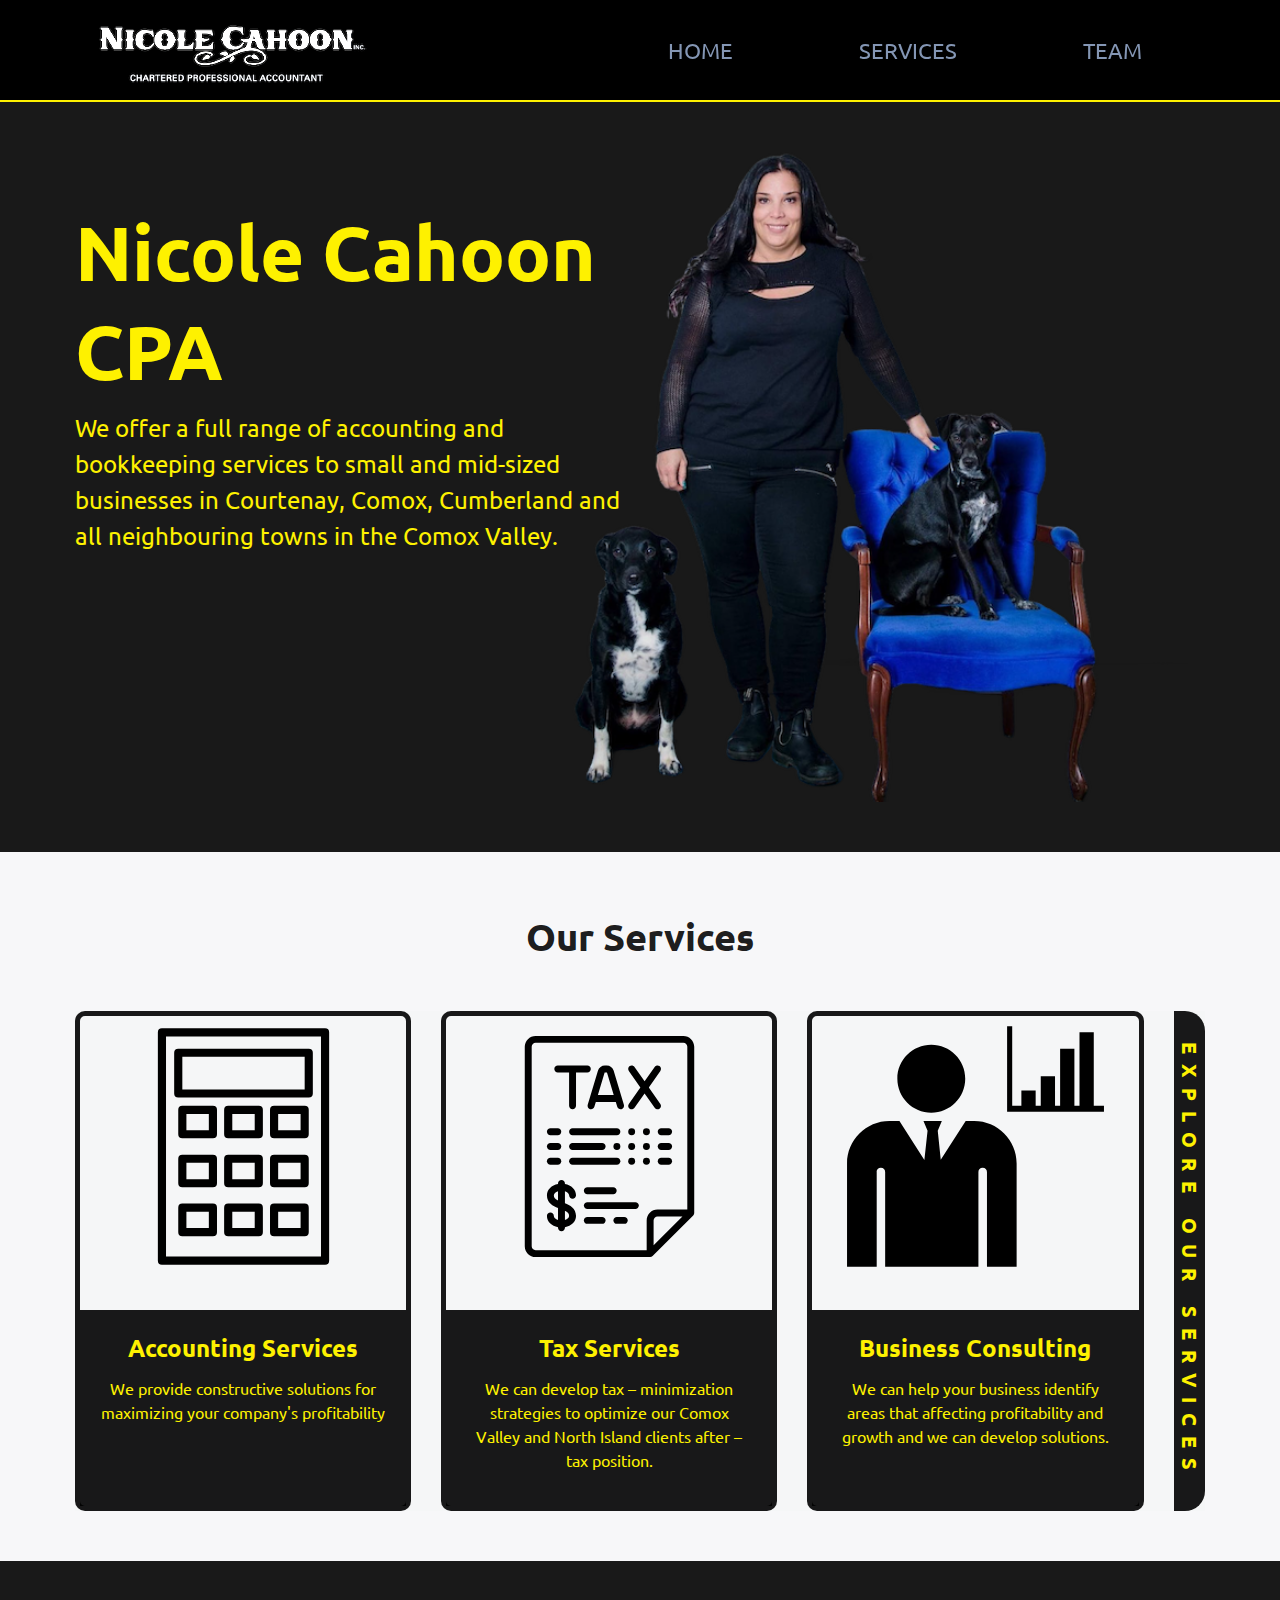
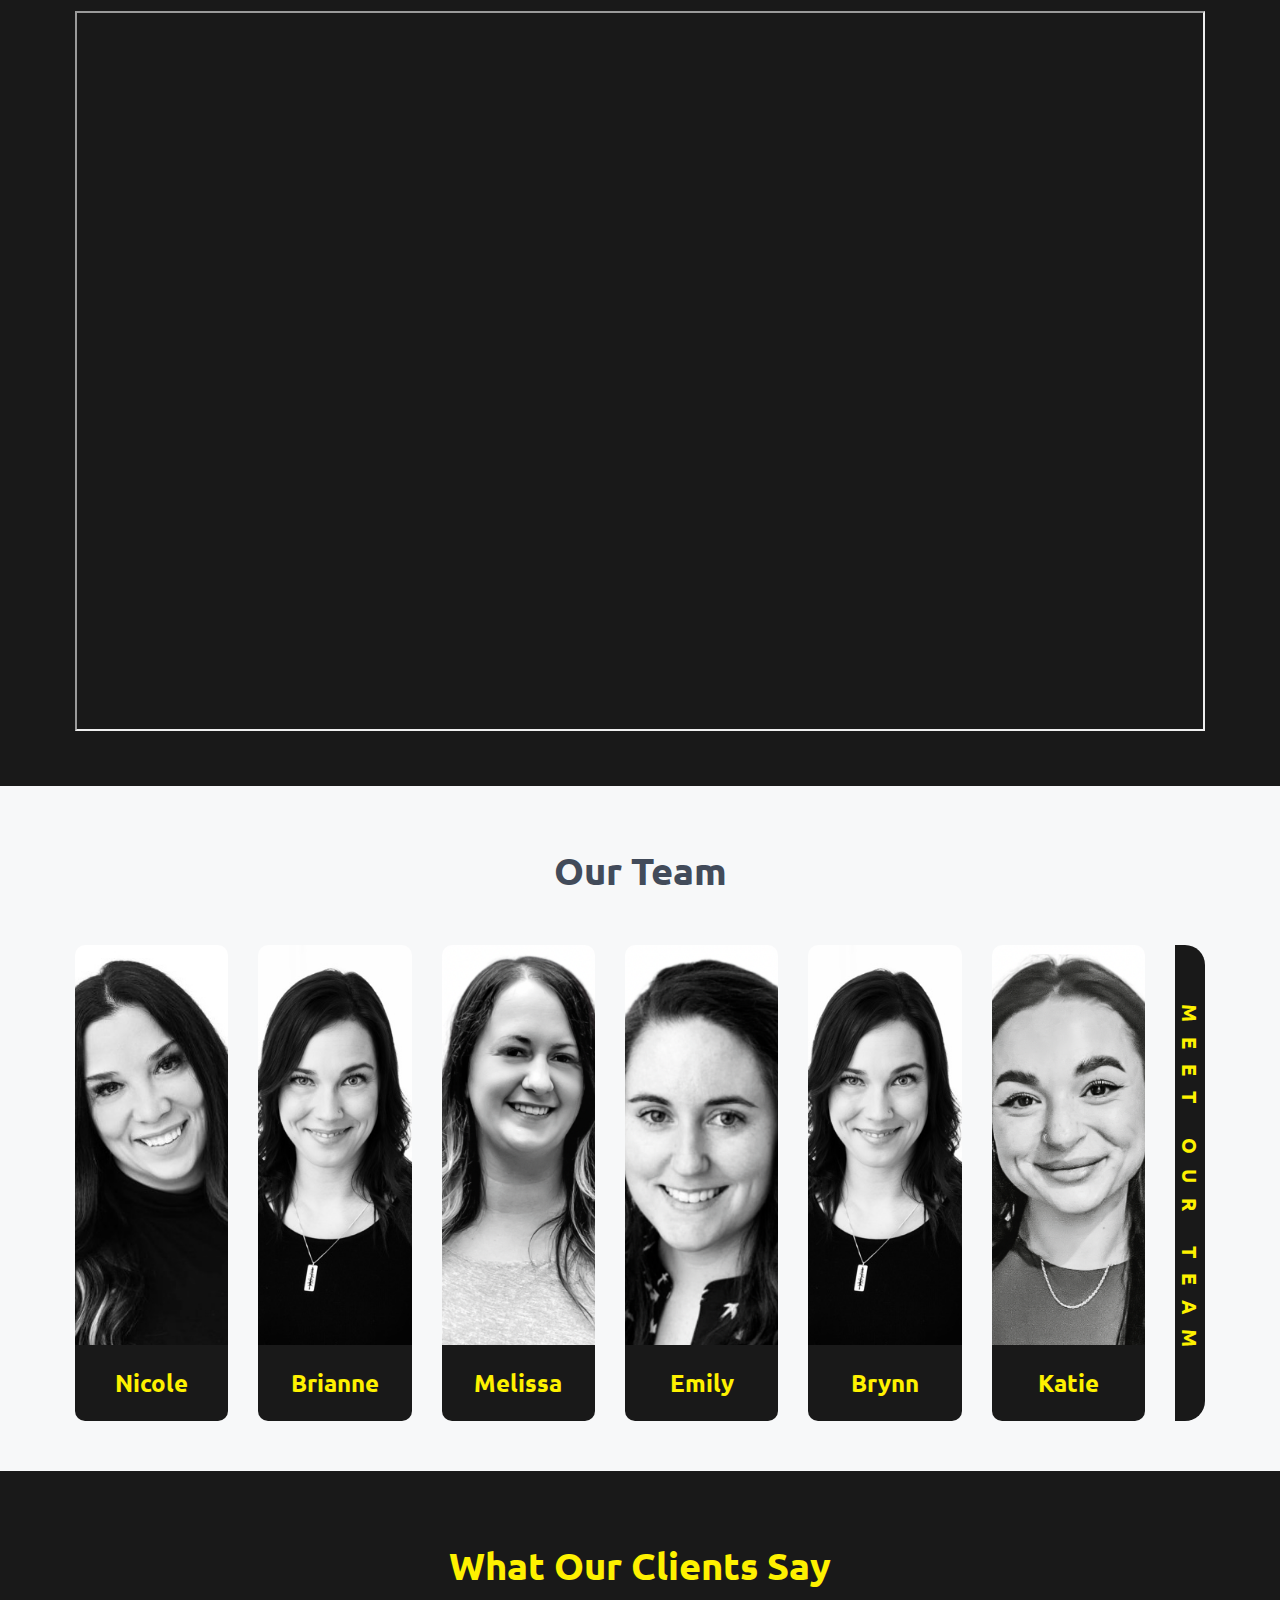
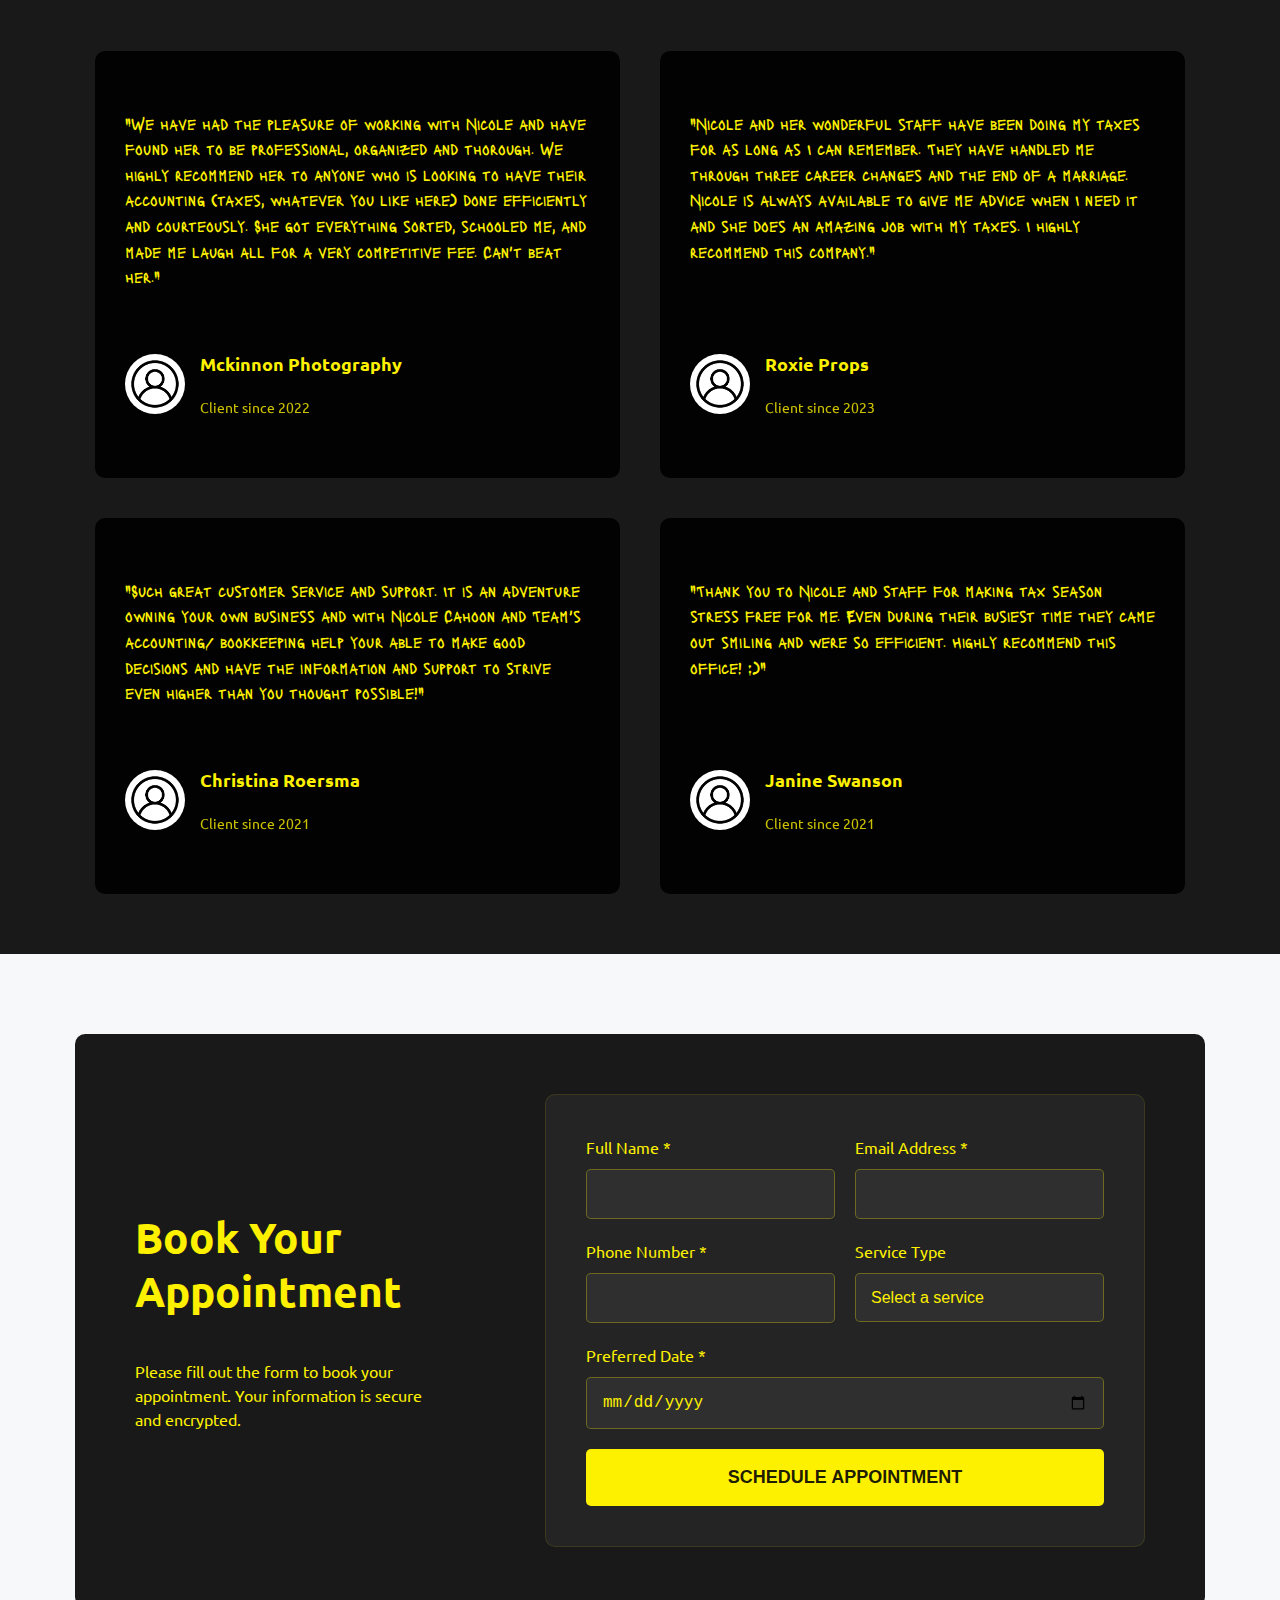
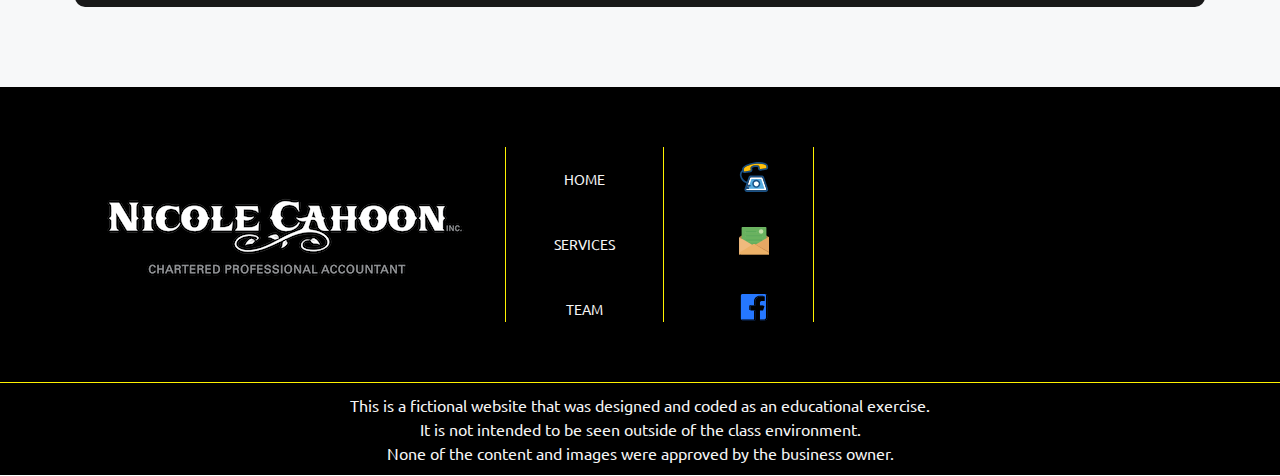
<file: index.html>
<!DOCTYPE html>
<html lang="en">

<head>
  <meta charset="UTF-8" />
  <meta name="viewport" content="width=device-width, initial-scale=1.0" />
  <title>Nicole Cahoon CPA</title>
  <link rel="stylesheet" href="style.css" />
  <link rel="preconnect" href="https://fonts.googleapis.com">
  <link rel="preconnect" href="https://fonts.gstatic.com" crossorigin>
  <link href="https://fonts.googleapis.com/css2?family=Lacquer&family=Ubuntu:wght@400;700&display=swap"
    rel="stylesheet">
</head>

<body>
  <header class="dark-background">
    <div class="header-container content-width">
      <img class="header-logo" src="./images/Logo.png" alt="logo" />
      <nav>
        <!-- Hamburger icon -->
        <a class="toggle" onclick="showNav()"><i class="fa fa-bars" aria-hidden="true"></i></a>
        <ul id="nav-items">
          <li><a href="index.html">Home</a></li>
          <li><a href="services.html">Services</a></li>
          <li><a href="team.html">Team</a></li>
        </ul>
      </nav>
    </div>
  </header>
  <main>
    <section class="hero dark-background-transparent-dark">
      <div class="hero-container content-width">
        <h1>Nicole Cahoon CPA</h1>
        <p>
          We offer a full range of accounting and bookkeeping services to small and mid-sized businesses in Courtenay,
          Comox, Cumberland and all neighbouring towns in the Comox Valley.
        </p>
      </div>
    </section>
    <section class="services dark-background-transparent-light">
      <div class="content-width">
        <h2>Our Services</h2>
        <div class="services-cards bright-background-transparent">
          <div class="service-card accounting">
            <div class="service-card-text dark-background-transparent-dark">
              <h3>Accounting Services</h3>
              <p>
                We provide constructive solutions for maximizing your company's profitability
              </p>
            </div>
          </div>
          <div class="service-card tax">
            <div class="service-card-text dark-background-transparent-dark">
              <h3>Tax Services</h3>
              <p>
                We can develop tax – minimization strategies to optimize our Comox Valley and North Island clients after
                –
                tax position.
              </p>
            </div>
          </div>
          <div class="service-card consulting">
            <div class="service-card-text dark-background-transparent-dark">
              <h3>Business Consulting</h3>
              <p>
                We can help your business identify areas that affecting profitability and growth and we can develop
                solutions.
              </p>
            </div>
          </div>
          <a class="explore-our-services-button" href="services.html">Explore Our Services</a>
        </div>
      </div>
    </section>
    <section class="video-introduction dark-background-transparent-dark">
      <div class="video-introduction-container content-width">
        <iframe class="video-introduction-iframe" width="966" height="543"
          src="https://www.youtube.com/embed/tEJcna0bU1Q"
          title="NIC Global Leaders of Tomorrow at Nicole Cahoon, CGA Accounting Services"
          allow="accelerometer; autoplay; clipboard-write; encrypted-media; gyroscope; picture-in-picture; web-share"
          referrerpolicy="strict-origin-when-cross-origin" allowfullscreen></iframe>
      </div>
    </section>
    <section class="team bright-background-transparent">
      <div class="team-container content-width">
        <h2>Our Team</h2>
        <div class="team-cards">
          <div class="team-card">
            <img class="team-card__image team-card__image__nicole" src="./images/Nicole-Cahoon-small.jpg"
              alt="Nicole Cahoon">
            <div class="team-card__text team-card__text__nicole">
              <h3>Nicole</h3>
            </div>
          </div>
          <div class="team-card">
            <img class="team-card__image team-card__image__brianne" src="./images/Brianne-small.jpg" alt="Brianne">
            <div class="team-card__text team-card__text__brianne">
              <h3>Brianne</h3>
            </div>
          </div>
          <div class="team-card">
            <img class="team-card__image team-card__image__melissa" src="./images/Melissa-small.png" alt="Melissa">
            <div class="team-card__text team-card__text__melissa">
              <h3>Melissa</h3>
            </div>
          </div>
          <div class="team-card">
            <img class="team-card__image team-card__image__emily" src="./images/Emily-small.png" alt="Emily">
            <div class="team-card__text team-card__text__emily">
              <h3>Emily</h3>
            </div>
          </div>
          <div class="team-card">
            <img class="team-card__image team-card__image__brynn" src="./images/Brianne-small.jpg" alt="Brynn">
            <div class="team-card__text team-card__text__brynn">
              <h3>Brynn</h3>
            </div>
          </div>
          <div class="team-card">
            <img class="team-card__image team-card__image__katie" src="./images/Katie-small.png" alt="Katie">
            <div class="team-card__text team-card__text__katie">
              <h3>Katie</h3>
            </div>
          </div>
          <a class="meet-our-team-button" href="team.html">Meet Our Team</a>
        </div>
      </div>
    </section>
    <section class="testimonials dark-background-transparent-dark">
      <div class="testimonials-container content-width">
        <h2>What Our Clients Say</h2>
        <div class="testimonials-cards">
          <div class="testimonial-card">
            <blockquote>
              <p class="testimonial-card__content">
                "We have had the pleasure of working with Nicole and have found her to be professional, organized and
                thorough. We highly recommend her to anyone who is looking to have their accounting (taxes, whatever you
                like here) done efficiently and courteously. She got everything sorted, schooled me, and made me laugh
                all
                for a very competitive fee. Can't beat her." </p>
              <footer class="testimonial-card__author">
                <img src="images/sb.png" alt="" class="testimonial-card__author-image">
                <div class="testimonial-card__author-info">
                  <p class="testimonial-card__author-name">Mckinnon Photography</p>
                  <p class="testimonial-card__author-title">Client since 2022</p>
                </div>
              </footer>
            </blockquote>
          </div>
          <div class="testimonial-card">
            <blockquote>
              <p class="testimonial-card__content">
                "Nicole and her wonderful staff have been doing my taxes for as long as I can remember. They have
                handled me
                through three career changes and the end of a marriage. Nicole is always available to give me advice
                when I
                need it and she does an amazing job with my taxes. I highly recommend this company."
              </p>
              <footer class="testimonial-card__author">
                <img src="images/sb.png" alt="" class="testimonial-card__author-image">
                <div class="testimonial-card__author-info">
                  <p class="testimonial-card__author-name">Roxie Props</p>
                  <p class="testimonial-card__author-title">Client since 2023</p>
                </div>
              </footer>
            </blockquote>
          </div>

          <div class="testimonial-card">
            <blockquote>
              <p class="testimonial-card__content">
                "Such great customer service and support. It is an adventure owning your own business and with Nicole
                Cahoon
                and Team's accounting/ bookkeeping help your able to make good decisions and have the information and
                support to strive even higher than you thought possible!" </p>
              <footer class="testimonial-card__author">
                <img src="images/sb.png" alt="" class="testimonial-card__author-image">
                <div class="testimonial-card__author-info">
                  <p class="testimonial-card__author-name">Christina Roersma</p>
                  <p class="testimonial-card__author-title">Client since 2021</p>
                </div>
              </footer>
            </blockquote>
          </div>
          <div class="testimonial-card">
            <blockquote>
              <p class="testimonial-card__content">
                "Thank you to Nicole and staff for making tax season stress free for me. Even during their busiest time
                they
                came out smiling and were so efficient. Highly recommend this office! :)"
              </p>
              <footer class="testimonial-card__author">
                <img src="images/sb.png" alt="" class="testimonial-card__author-image">
                <div class="testimonial-card__author-info">
                  <p class="testimonial-card__author-name">Janine Swanson</p>
                  <p class="testimonial-card__author-title">Client since 2021</p>
                </div>
              </footer>
            </blockquote>
          </div>
        </div>
      </div>
    </section>
    <section class="call-to-action bright-background-transparent">
      <div class="call-to-action-container content-width">
        <div class="call-to-action-text">
          <h2>Book Your Appointment</h2>
          <p>
            Please fill out the form to book your appointment. Your information is secure and encrypted.
          </p>
        </div>
        <form class="appointment-form" method="POST">
          <div class="form-row">
            <div class="form-group">
              <label for="name" class="form-label">Full Name *</label>
              <input type="text" id="name" name="name" class="form-input" required minlength="2">
            </div>

            <div class="form-group">
              <label for="email" class="form-label">Email Address *</label>
              <input type="email" id="email" name="email" class="form-input" required>
            </div>
          </div>

          <div class="form-row">
            <div class="form-group">
              <label for="phone" class="form-label">Phone Number *</label>
              <input type="tel" id="phone" name="phone" class="form-input" required pattern="[0-9]{10}">
            </div>

            <div class="form-group">
              <label for="service" class="form-label">Service Type</label>
              <select id="service" name="service" class="form-select" required>
                <option value="">Select a service</option>
                <option value="accounting">Accounting Services</option>
                <option value="tax">Tax Services</option>
                <option value="business">Business Consulting</option>
                <option value="general">General Questions</option>
              </select>
            </div>
          </div>

          <div class="form-group">
            <label for="date" class="form-label">Preferred Date *</label>
            <input type="date" id="date" name="date" class="form-input" required min="2024-01-01">
          </div>

          <button type="submit" class="form-submit">
            Schedule Appointment
          </button>
        </form>
      </div>
    </section>
  </main>
  <footer class="dark-background">
    <div class="footer-container">
      <div class="footer-container-halper">
        <div class="footer-upper-container content-width">
          <div class="footer-logo">
            <img src="./images/Logo.png" alt="logo" />
          </div>
          <div class="footer-nav">
            <a class="footer-home" href="index.html">Home</a>
            <a class="footer-services" href="services.html">Services</a>
            <a class="footer-team" href="team.html">Team</a>
          </div>
          <div class="footer-contact-info">
            <a href="tel:250-871-1121"><img src="./images/phone.svg" alt="phone"></a>
            <a href="mailto:nicole@nicolecahoon.com"><img src="./images/email.svg" alt="email"></a>
            <a href="http://facebook.com/nicolecahooninc" target="_blank"><img src="./images/facebook.svg"
                alt="facebook"></a>
          </div>
          <iframe class="footer-map content-width"
            src="https://www.google.com/maps/embed?pb=!1m18!1m12!1m3!1d2581.4558475406243!2d-124.99347092341199!3d49.68338797145595!2m3!1f0!2f0!3f0!3m2!1i1024!2i768!4f13.1!3m3!1m2!1s0x54881387ee557a91%3A0xf9df7ea74d2c4403!2sNicole%20Cahoon%2C%20Chartered%20Professional%20Accountant!5e0!3m2!1sen!2sca!4v1731903703342!5m2!1sen!2sca"
            width="600" height="450" style="border:0;" allowfullscreen="" loading="lazy"
            referrerpolicy="no-referrer-when-downgrade"></iframe>
        </div>
      </div>
      <div class="footer-bottom-container content-width">
        <p>This is a fictional website that was
          designed and coded as an educational exercise. <br>It is not intended to be seen
          outside of the class environment. <br>None of the content and images were approved
          by the business owner.</p>
      </div>
    </div>
  </footer>
  <script>
    // Hamburger icon
    function showNav() {
      var element = document.getElementById("nav-items");
      element.classList.toggle("show-items");
    }
  </script>
</body>

</html>
</file>
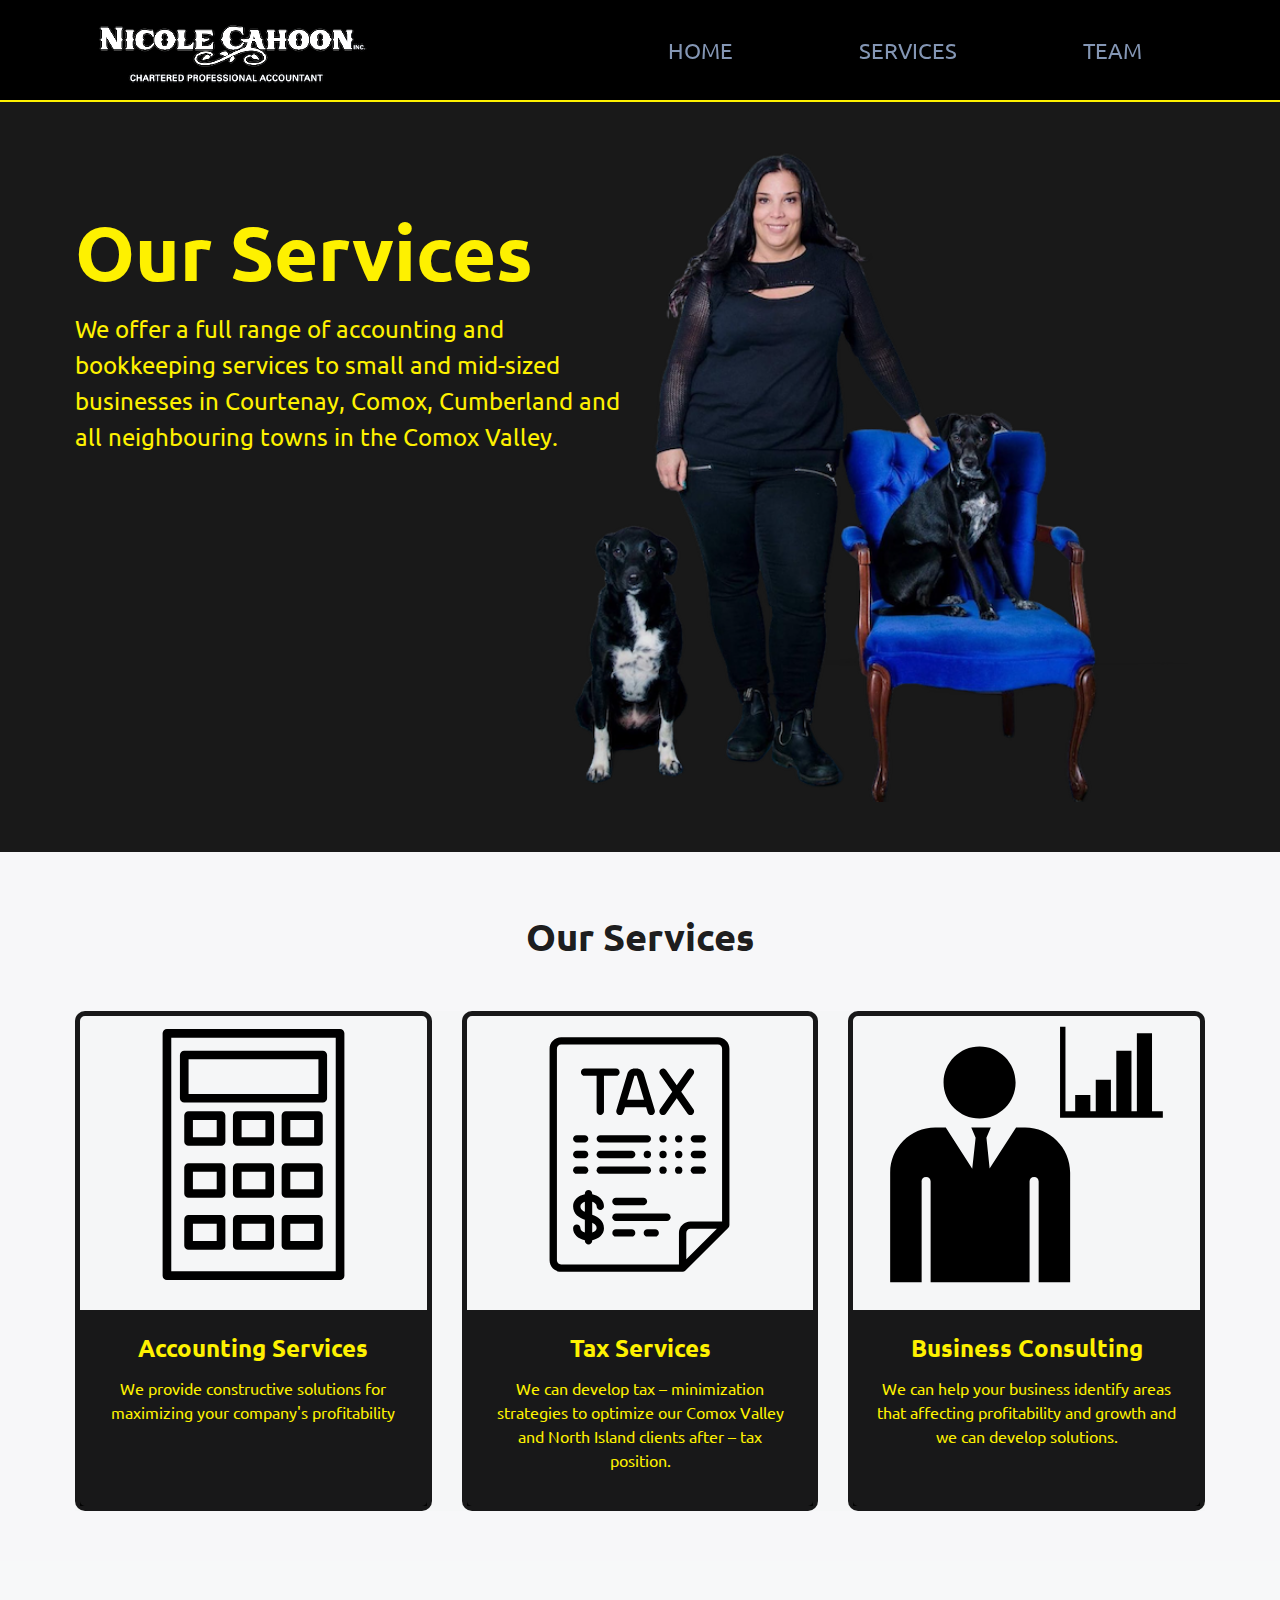
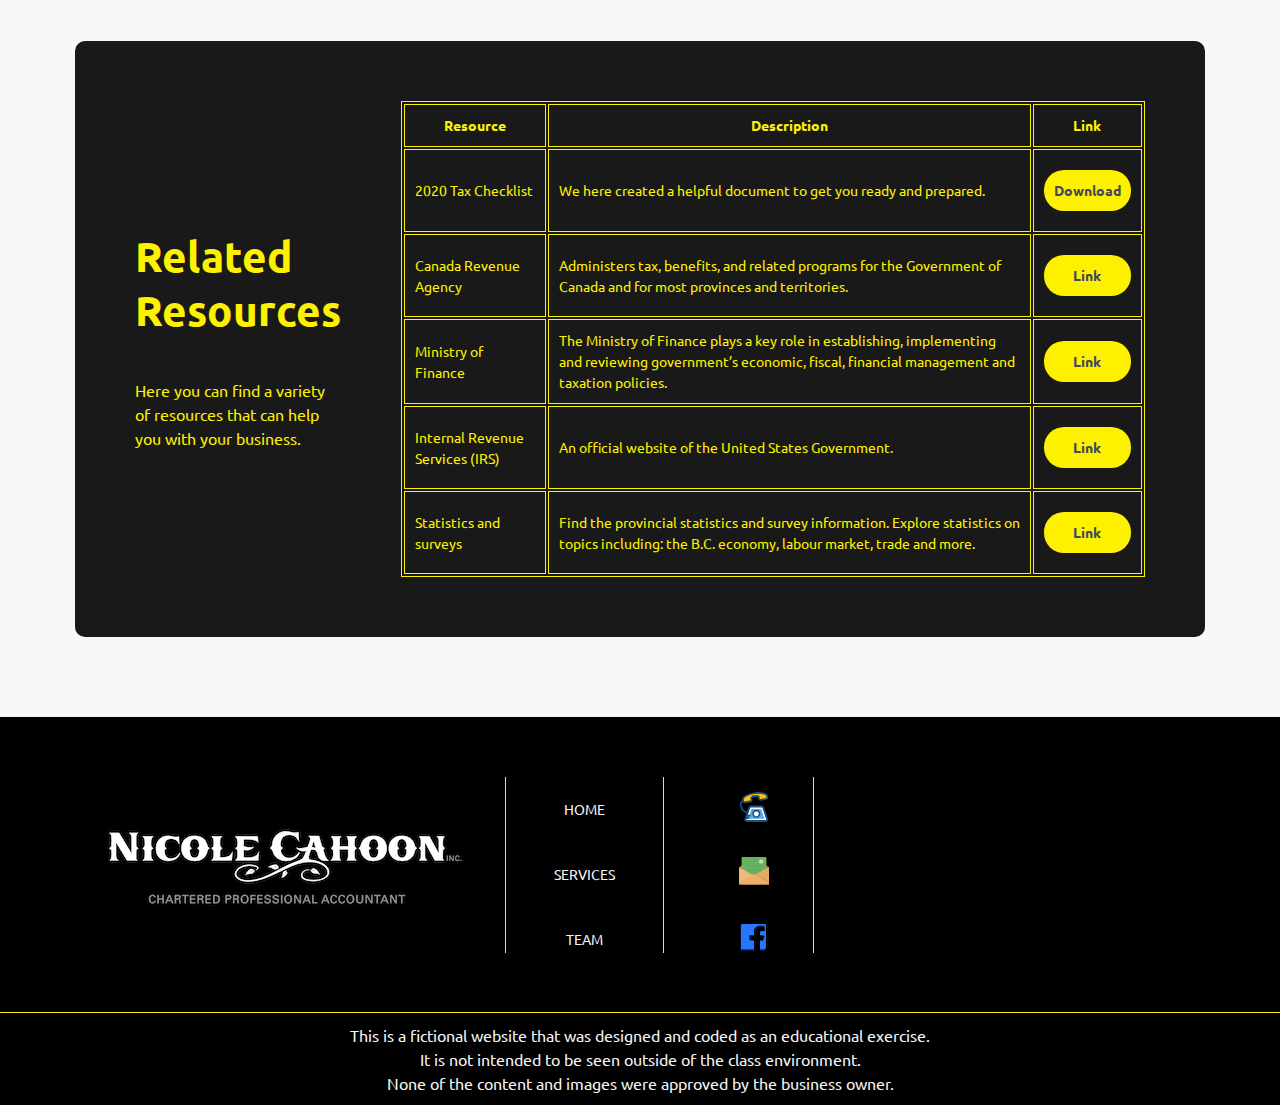
<file: services.html>
<!DOCTYPE html>
<html lang="en">

<head>
  <meta charset="UTF-8" />
  <meta name="viewport" content="width=device-width, initial-scale=1.0" />
  <title>Nicole Cahoon CPA</title>
  <link rel="stylesheet" href="style.css" />
  <link rel="preconnect" href="https://fonts.googleapis.com" />
  <link rel="preconnect" href="https://fonts.gstatic.com" crossorigin />
  <link
    href="https://fonts.googleapis.com/css2?family=Ubuntu:ital,wght@0,300;0,400;0,500;0,700;1,300;1,400;1,500;1,700&display=swap"
    rel="stylesheet" />
  <link rel="stylesheet" href="https://cdnjs.cloudflare.com/ajax/libs/font-awesome/4.7.0/css/font-awesome.min.css" />
</head>

<body>
  <header class="dark-background">
    <div class="header-container content-width">
      <img class="header-logo" src="./images/Logo.png" alt="logo" />
      <nav>
        <a class="toggle" onclick="showNav()"><i class="fa fa-bars" aria-hidden="true"></i></a>
        <ul id="nav-items">
          <li><a href="index.html">Home</a></li>
          <li><a href="services.html">Services</a></li>
          <li><a href="team.html">Team</a></li>
        </ul>
      </nav>
    </div>
  </header>
  <main>
    <section class="hero dark-background-transparent-dark">
      <div class="hero-container content-width">
        <h1>Our Services</h1>
        <p>
          We offer a full range of accounting and bookkeeping services to small and mid-sized businesses in Courtenay,
          Comox, Cumberland and all neighbouring towns in the Comox Valley.
        </p>
      </div>
    </section>
    <section class="services dark-background-transparent-light">
      <div class="content-width">
        <h2>Our Services</h2>
        <div class="services-cards bright-background-transparent">
          <div class="service-card accounting">
            <div class="service-card-text dark-background-transparent-dark">
              <h3>Accounting Services</h3>
              <p>
                We provide constructive solutions for maximizing your company's profitability
              </p>
            </div>
          </div>
          <div class="service-card tax">
            <div class="service-card-text dark-background-transparent-dark">
              <h3>Tax Services</h3>
              <p>
                We can develop tax – minimization strategies to optimize our Comox Valley and North Island clients after
                –
                tax position.
              </p>
            </div>
          </div>
          <div class="service-card consulting">
            <div class="service-card-text dark-background-transparent-dark">
              <h3>Business Consulting</h3>
              <p>
                We can help your business identify areas that affecting profitability and growth and we can develop
                solutions.
              </p>
            </div>
          </div>
        </div>
      </div>
    </section>
    <section class="resources bright-background-transparent">
      <div class="resources-container content-width">
        <div class="resources-text">
          <h2>Related Resources</h2>
          <p>
            Here you can find a variety of resources that can help you with your business.
          </p>
        </div>
        <div class="resources-table">
          <table>
            <thead>
              <tr>
                <th class="resource">Resource</th>
                <th class="description">Description</th>
                <th class="link">Link</th>
              </tr>
            </thead>
            <tbody>
              <tr>
                <td>2020 Tax Checklist</td>
                <td>We here created a helpful document to get you ready and prepared.</td>
                <td><a href="http://nicolecahoon.com/wp-content/uploads/2021/01/2020-Tax-Checklist.pdf">Download</a>
                </td>
              </tr>
              <tr>
                <td>Canada Revenue Agency</td>
                <td>Administers tax, benefits, and related programs for the Government of Canada and for most provinces
                  and territories.</td>
                <td><a href="http://www.cra-arc.gc.ca/menu-eng.html">Link</a></td>
              </tr>
              <tr>
                <td>Ministry of Finance</td>
                <td>The Ministry of Finance plays a key role in establishing, implementing and reviewing government’s
                  economic, fiscal, financial management and taxation policies. </td>
                <td><a
                    href="https://www2.gov.bc.ca/gov/content/governments/organizational-structure/ministries-organizations/ministries/finance">Link</a>
                </td>
              </tr>
              <tr>
                <td>Internal Revenue Services (IRS)</td>
                <td>An official website of the United States Government.</td>
                <td><a
                    href="https://www2.gov.bc.ca/gov/content/governments/organizational-structure/ministries-organizations/ministries/finance">Link</a>
                </td>
              </tr>
              <tr>
                <td>Statistics and surveys</td>
                <td>Find the provincial statistics and survey information. Explore statistics on topics including: the
                  B.C. economy, labour market, trade and more.</td>
                <td><a href="https://www2.gov.bc.ca/gov/content/data/statistics">Link</a></td>
              </tr>
            </tbody>
          </table>
        </div>
      </div>
    </section>
  </main>
  <footer class="dark-background">
    <div class="footer-container">
      <div class="footer-container-halper">
        <div class="footer-upper-container content-width">
          <div class="footer-logo">
            <img src="./images/Logo.png" alt="logo" />
          </div>
          <div class="footer-nav">
            <a class="footer-home" href="index.html">Home</a>
            <a class="footer-services" href="services.html">Services</a>
            <a class="footer-team" href="team.html">Team</a>
          </div>
          <div class="footer-contact-info">
            <a href="tel:250-871-1121"><img src="./images/phone.svg" alt="phone"></a>
            <a href="mailto:nicole@nicolecahoon.com"><img src="./images/email.svg" alt="email"></a>
            <a href="http://facebook.com/nicolecahooninc" target="_blank"><img src="./images/facebook.svg"
                alt="facebook"></a>
          </div>
          <iframe class="footer-map content-width"
            src="https://www.google.com/maps/embed?pb=!1m18!1m12!1m3!1d2581.4558475406243!2d-124.99347092341199!3d49.68338797145595!2m3!1f0!2f0!3f0!3m2!1i1024!2i768!4f13.1!3m3!1m2!1s0x54881387ee557a91%3A0xf9df7ea74d2c4403!2sNicole%20Cahoon%2C%20Chartered%20Professional%20Accountant!5e0!3m2!1sen!2sca!4v1731903703342!5m2!1sen!2sca"
            width="600" height="450" style="border:0;" allowfullscreen="" loading="lazy"
            referrerpolicy="no-referrer-when-downgrade"></iframe>
        </div>
      </div>
      <div class="footer-bottom-container content-width">
        <p>This is a fictional website that was
          designed and coded as an educational exercise. <br>It is not intended to be seen
          outside of the class environment. <br>None of the content and images were approved
          by the business owner.</p>
      </div>
    </div>
  </footer>
  <script>
    function showNav() {
      var element = document.getElementById("nav-items");
      element.classList.toggle("show-items");
    }
  </script>
</body>

</html>
</file>
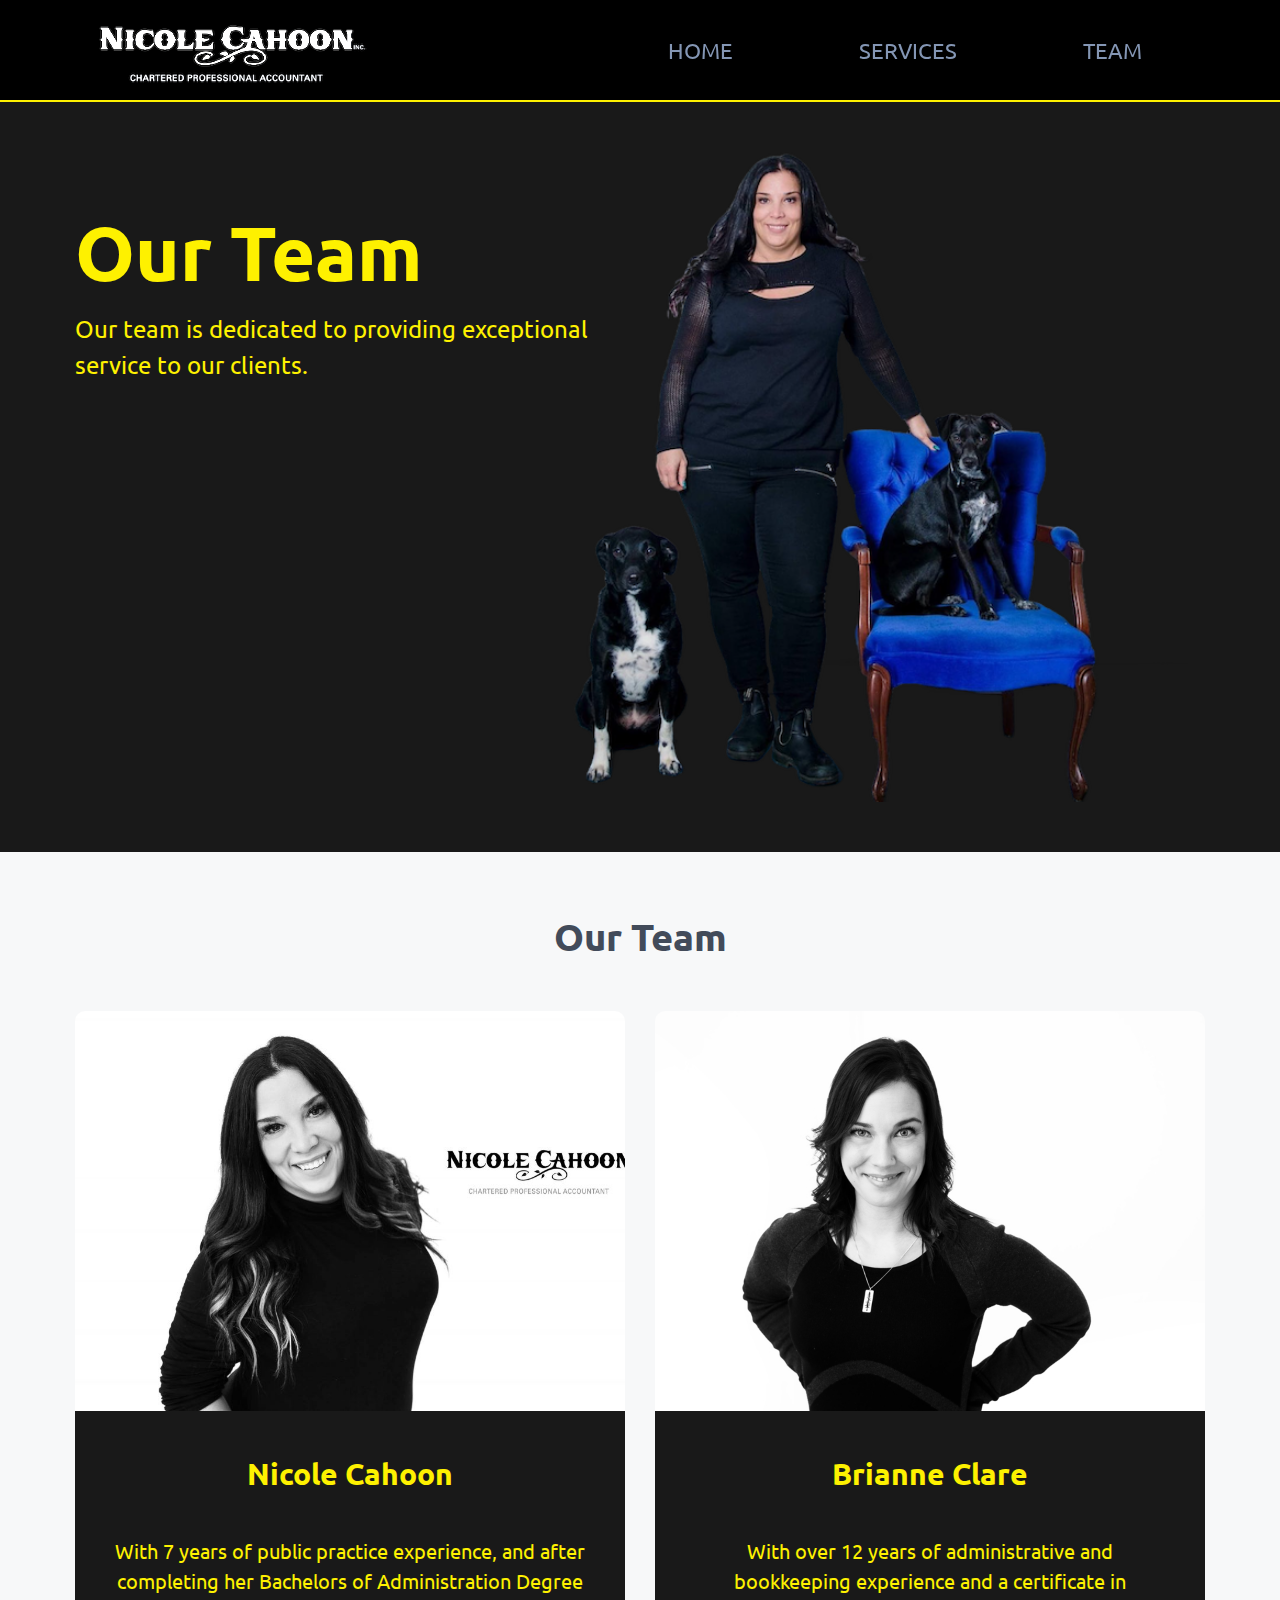
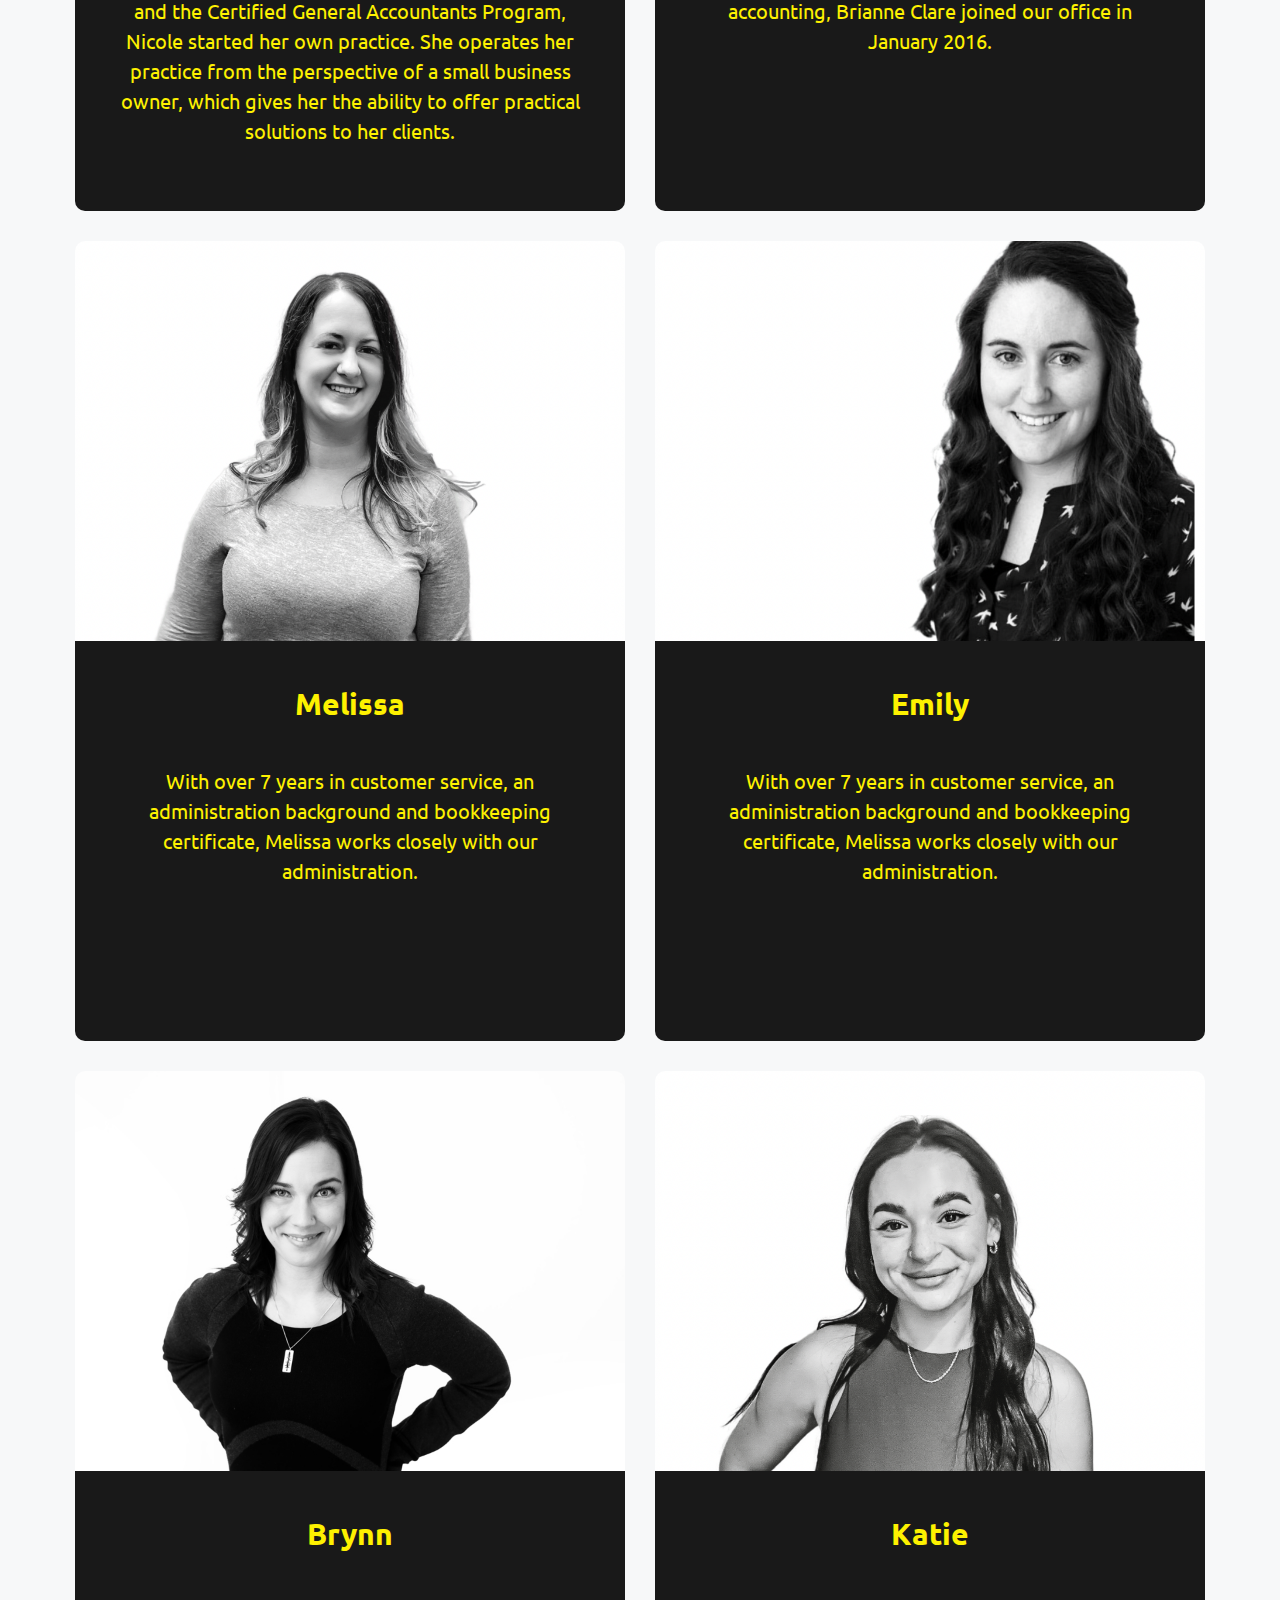
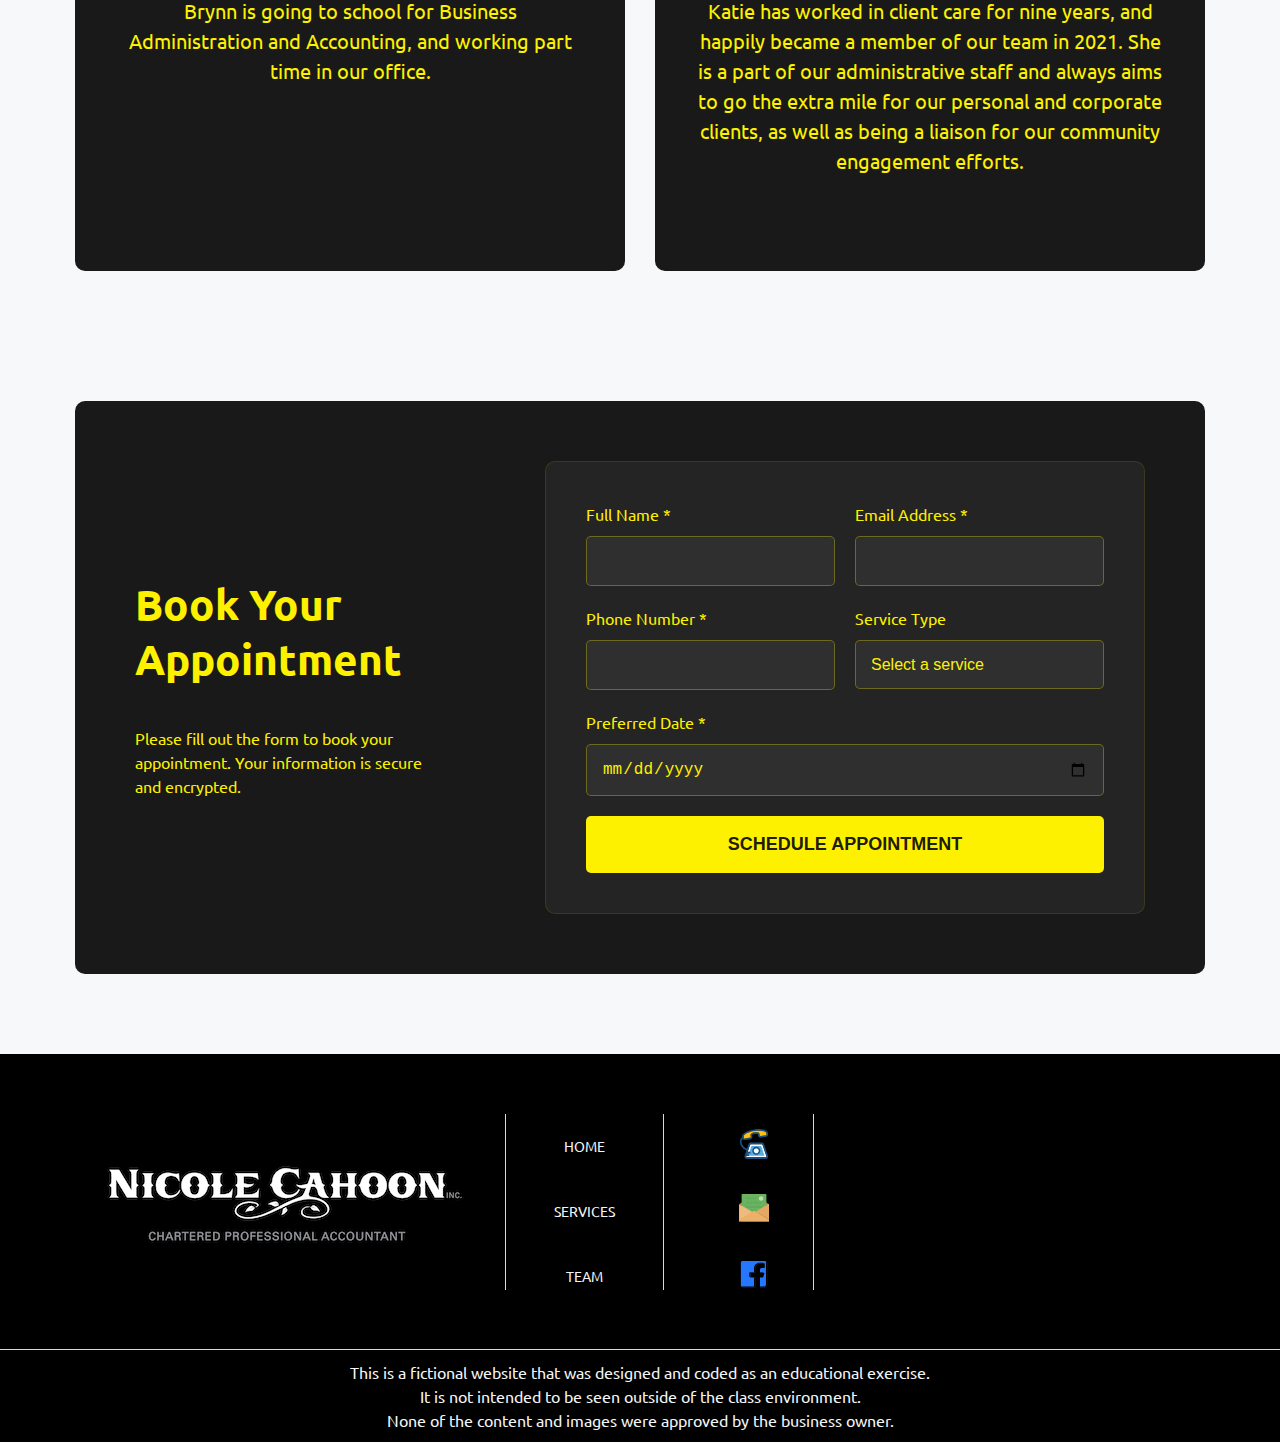
<file: team.html>
<!DOCTYPE html>
<html lang="en">

<head>
    <meta charset="UTF-8" />
    <meta name="viewport" content="width=device-width, initial-scale=1.0" />
    <title>Nicole Cahoon CPA</title>
    <link rel="stylesheet" href="style.css" />
    <link rel="preconnect" href="https://fonts.googleapis.com" />
    <link rel="preconnect" href="https://fonts.gstatic.com" crossorigin />
    <link
        href="https://fonts.googleapis.com/css2?family=Ubuntu:ital,wght@0,300;0,400;0,500;0,700;1,300;1,400;1,500;1,700&display=swap"
        rel="stylesheet" />
    <link rel="stylesheet" href="https://cdnjs.cloudflare.com/ajax/libs/font-awesome/4.7.0/css/font-awesome.min.css" />
</head>

<body>
    <header class="dark-background">
        <div class="header-container content-width">
            <img class="header-logo" src="./images/Logo.png" alt="logo" />
            <nav>
                <a class="toggle" onclick="showNav()"><i class="fa fa-bars" aria-hidden="true"></i></a>
                <ul id="nav-items">
                    <li><a href="index.html">Home</a></li>
                    <li><a href="services.html">Services</a></li>
                    <li><a href="team.html">Team</a></li>
                </ul>
            </nav>
        </div>
    </header>
    <main>
        <section class="hero dark-background-transparent-dark">
            <div class="hero-container content-width">
                <h1>Our Team</h1>
                <p>
                    Our team is dedicated to providing exceptional service to our clients.
                </p>
            </div>
        </section>
        <section class="team bright-background-transparent">
            <div class="team-container content-width">
                <h2>Our Team</h2>
                <div class="team-img"></div>
                <div class="team-cards team-page-team-cards">
                    <div class="team-card team-page-team-card">
                        <img class="team-card__image team-card__image__nicole" src="./images/Nicole-Cahoon.jpg"
                            alt="Nicole Cahoon">
                        <div class="team-card__text team-page-team-card__text">
                            <h3>Nicole Cahoon</h3>
                            <p>
                                With 7 years of public practice experience, and after completing her Bachelors of
                                Administration Degree and the Certified General Accountants Program, Nicole started her
                                own practice. She operates her practice from the perspective of a small business owner,
                                which gives her the ability to offer practical solutions to her clients.
                            </p>
                        </div>
                    </div>
                    <div class="team-card team-page-team-card">
                        <img class="team-card__image team-card__image__brianne" src="./images/Brianne.jpg"
                            alt="Brianne">
                        <div class="team-card__text team-page-team-card__text">
                            <h3>Brianne Clare</h3>
                            <p>
                                With over 12 years of administrative and bookkeeping experience and a certificate in
                                accounting, Brianne
                                Clare joined our office in January 2016.
                            </p>
                        </div>
                    </div>
                    <div class="team-card team-page-team-card">
                        <img class="team-card__image team-card__image__melissa" src="./images/Melissa.png"
                            alt="Melissa">
                        <div class="team-card__text team-page-team-card__text">
                            <h3>Melissa</h3>
                            <p>
                                With over 7 years in customer service, an administration background and bookkeeping
                                certificate, Melissa
                                works closely with our administration.
                            </p>
                        </div>
                    </div>
                    <div class="team-card team-page-team-card">
                        <img class="team-card__image team-card__image__emily" src="./images/Emily.png" alt="Emily">
                        <div class="team-card__text team-page-team-card__text">
                            <h3>Emily</h3>
                            <p>
                                With over 7 years in customer service, an administration background and bookkeeping
                                certificate, Melissa
                                works closely with our administration.
                            </p>
                        </div>
                    </div>
                    <div class="team-card team-page-team-card">
                        <img class="team-card__image team-card__image__brynn" src="./images/Brianne.jpg" alt="Brynn">
                        <div class="team-card__text team-page-team-card__text">
                            <h3>Brynn</h3>
                            <p>
                                Brynn is going to school for Business Administration and Accounting, and working part
                                time in our office.
                            </p>
                        </div>
                    </div>
                    <div class="team-card team-page-team-card">
                        <img class="team-card__image team-card__image__katie" src="./images/Katie.png" alt="Katie">
                        <div class="team-card__text team-page-team-card__text">
                            <h3>Katie</h3>
                            <p>
                                Katie has worked in client care for nine years, and happily became a member of our team
                                in 2021. She is a part of our administrative staff and always aims to go the extra mile
                                for our personal and corporate clients, as well as being a liaison for our community
                                engagement efforts.
                            </p>
                        </div>
                    </div>
                </div>
            </div>
        </section>
        <section class="call-to-action bright-background-transparent">
            <div class="call-to-action-container content-width">
                <div class="call-to-action-text">
                    <h2>Book Your Appointment</h2>
                    <p>
                        Please fill out the form to book your appointment. Your information is secure and encrypted.
                    </p>
                </div>
                <form class="appointment-form" method="POST">
                    <div class="form-row">
                        <div class="form-group">
                            <label for="name" class="form-label">Full Name *</label>
                            <input type="text" id="name" name="name" class="form-input" required minlength="2">
                        </div>

                        <div class="form-group">
                            <label for="email" class="form-label">Email Address *</label>
                            <input type="email" id="email" name="email" class="form-input" required>
                        </div>
                    </div>

                    <div class="form-row">
                        <div class="form-group">
                            <label for="phone" class="form-label">Phone Number *</label>
                            <input type="tel" id="phone" name="phone" class="form-input" required pattern="[0-9]{10}">
                        </div>

                        <div class="form-group">
                            <label for="service" class="form-label">Service Type</label>
                            <select id="service" name="service" class="form-select" required>
                                <option value="">Select a service</option>
                                <option value="accounting">Accounting Services</option>
                                <option value="tax">Tax Services</option>
                                <option value="business">Business Consulting</option>
                                <option value="general">General Questions</option>
                            </select>
                        </div>
                    </div>

                    <div class="form-group">
                        <label for="date" class="form-label">Preferred Date *</label>
                        <input type="date" id="date" name="date" class="form-input" required min="2024-01-01">
                    </div>

                    <button type="submit" class="form-submit">
                        Schedule Appointment
                    </button>
                </form>
            </div>
        </section>
    </main>
    <footer class="dark-background">
        <div class="footer-container">
            <div class="footer-container-halper">
                <div class="footer-upper-container content-width">
                    <div class="footer-logo">
                        <img src="./images/Logo.png" alt="logo" />
                    </div>
                    <div class="footer-nav">
                        <a class="footer-home" href="index.html">Home</a>
                        <a class="footer-services" href="services.html">Services</a>
                        <a class="footer-team" href="team.html">Team</a>
                    </div>
                    <div class="footer-contact-info">
                        <a href="tel:250-871-1121"><img src="./images/phone.svg" alt="phone"></a>
                        <a href="mailto:nicole@nicolecahoon.com"><img src="./images/email.svg" alt="email"></a>
                        <a href="http://facebook.com/nicolecahooninc" target="_blank"><img src="./images/facebook.svg"
                                alt="facebook"></a>
                    </div>
                    <iframe class="footer-map content-width"
                        src="https://www.google.com/maps/embed?pb=!1m18!1m12!1m3!1d2581.4558475406243!2d-124.99347092341199!3d49.68338797145595!2m3!1f0!2f0!3f0!3m2!1i1024!2i768!4f13.1!3m3!1m2!1s0x54881387ee557a91%3A0xf9df7ea74d2c4403!2sNicole%20Cahoon%2C%20Chartered%20Professional%20Accountant!5e0!3m2!1sen!2sca!4v1731903703342!5m2!1sen!2sca"
                        width="600" height="450" style="border:0;" allowfullscreen="" loading="lazy"
                        referrerpolicy="no-referrer-when-downgrade"></iframe>
                </div>
            </div>
            <div class="footer-bottom-container content-width">
                <p>This is a fictional website that was
                    designed and coded as an educational exercise. <br>It is not intended to be seen
                    outside of the class environment. <br>None of the content and images were approved
                    by the business owner.</p>
            </div>
        </div>
    </footer>
    <script>
        function showNav() {
            var element = document.getElementById("nav-items");
            element.classList.toggle("show-items");
        }
    </script>
</body>

</html>
</file>
<file: style.css>
/*-------- GLOBAL STYLES ---------*/
* {
  box-sizing: border-box;
  margin: 0;
  padding: 0;
}

html {
  font-size: 62.5%;
}

body {
  font-size: 1.4rem;
  font-family: "Ubuntu", serif;
  font-weight: 400;
  color: #FEF100;
  line-height: 1.5;
}

/*-------- TYPOGRAPHY ---------*/

h1 {
  font-size: 3.8rem;
  color: #FEF100;
  line-height: 1.3;
  font-weight: 700;
  padding-left: 15px;
  padding-right: 15px;
}

h2 {
  font-size: 3.8rem;
  color: #FEF100;
  line-height: 1.3;
  font-weight: 700;
  padding: 1rem 0;
}

p {
  padding: 1rem 0;
  font-size: 1.6rem;
}

a {
  color: #424b5a;
  display: block;
  padding: 12px 48px;
  margin: 1rem 0;
}

a.button {
  color: #ffffff;
  text-transform: uppercase;
  background-color: #575d69;
  border-radius: 1rem;
  display: inline-block;
  text-decoration: none;
  font-size: 1.2rem;
}

/*-------- UTILITY ---------*/

.content-width {
  width: 334px;
  margin: auto;
}

.layout-helper {
  display: flex;
}

.bright-background-transparent {
  background-color: rgba(244, 245, 247, 0.7);
}

.dark-background-transparent-light {
  background-color: rgba(247, 247, 249, 1);
}

.dark-background-transparent-dark {
  background-color: rgba(0, 0, 0, 0.9);
}

.bright-background {
  background-color: rgba(244, 245, 247, 1);
}

.dark-background {
  background-color: rgba(0, 0, 0, 1);
}

/*-------- HEADER ---------*/
header {
  display: flex;
  flex-direction: row;
  justify-content: space-between;
  align-items: flex-start;
  border-bottom: 2px solid #FEF100;
}

.header-container {
  display: flex;
  flex-direction: row;
  justify-content: space-between;
  align-items: flex-start;
  filter: brightness(200%);
}

header .header-logo {
  width: 20rem;
}

nav {
  display: flex;
  flex-direction: column;
  text-align: right;
  position: relative;
}

nav a {
  text-decoration: none;
  text-transform: uppercase;
  transition: color 0.3s ease;
}

nav a:hover {
  color: #FEF100;
  transform: translateY(-5px) scale(1.15);
}

nav ul {
  list-style-type: none;
  margin: 6rem 0;
  padding: 0;
  display: none;
  font-size: 2.2rem;
  position: absolute;
  top: 100%;
  right: 0;
  background-color: rgba(0, 0, 0, 0.9);
  min-width: 20rem;
  border-radius: 0 0 4px 4px;
}

.show-items {
  display: flex;
  flex-direction: column;
  padding: 1rem 2rem;
}

.toggle {
  margin-right: 2rem;
  padding-right: 0;
  position: fixed;
  right: 2rem;
  z-index: 100;
}

/*-------- FOOTER ---------*/

.footer {
  display: flex;
  flex-direction: column;
  justify-content: space-between;
  text-align: center;
  align-items: flex-start;
  filter: brightness(200%);
}

.footer-container {
  display: flex;
  flex-direction: column;
  justify-content: space-between;
  align-items: center;
  text-align: center;
  width: 100%;
}

.footer-container-halper {
  border-bottom: #FEF100 1px solid;
  width: 100%;
}

.footer-upper-container {
  display: flex;
  flex-direction: column;
  justify-content: space-between;
  align-items: center;
  padding-bottom: 5rem;
}

.footer-upper-container a {
  text-decoration: none;
  text-transform: uppercase;
  font-size: 1.4rem;
  font-weight: 400;
  color: #505d68;
}

.footer-logo {
  order: -1;
}

.footer-contact-info {
  display: flex;
  flex-direction: row;
}

.footer-contact-info img {
  margin: 0;
  padding: 0;
  width: 3rem;
  height: auto;
}

.footer-nav a {
  color: whitesmoke;
}

.footer-bottom-container p {
  color: whitesmoke;
}


/*-------- HERO ---------*/

.hero {
  padding-bottom: 5rem;
}

.hero-container {
  background-image: url("images/Hero.png");
  background-repeat: no-repeat;
  background-position: bottom;
  background-size: 100% auto;
  min-height: 60vh;
  text-align: center;
  padding: 5rem 0;
}

/*-------- SERVICES ---------*/
.services {
  display: flex;
  flex-direction: column;
  align-items: center;
  justify-content: space-between;
  padding: 5rem 0;
  gap: 4rem;
}

.services h2 {
  text-align: center;
  margin-bottom: 4rem;
  color: rgba(0, 0, 0, 0.9);
}

.services-cards {
  display: flex;
  flex-direction: column;
  gap: 3rem;
  width: 100%;
  max-width: 120rem;
  padding: 0 2rem;
}

.service-card {
  border: 5px solid rgba(0, 0, 0, 0.9);
  border-radius: 1rem;
  display: flex;
  flex-direction: column;
  align-items: center;
  text-align: center;
  height: 50rem;
  justify-content: flex-end;
}

.service-card-text {
  padding: 2rem;
  height: 40%;
  display: flex;
  flex-direction: column;
  justify-content: flex-start;
}

.service-card h3 {
  color: #FEF100;
  font-size: 2.4rem;
}

.service-card p {
  color: #FEF100;
  margin-bottom: 2rem;
}

.accounting {
  background-image: url("images/accounting.svg");
  background-repeat: no-repeat;
  background-position: top center;
  background-size: 100%;
}

.tax {
  background-image: url("images/tax.svg");
  background-repeat: no-repeat;
  background-position: top center;
  background-size: 100%;
}

.consulting {
  background-image: url("images/consultant.svg");
  background-repeat: no-repeat;
  background-position: top center;
  background-size: 100%;
}

.explore-our-services-button {
  color: #FEF100;
  background-color: rgba(0, 0, 0, 0.9);
  padding: 1rem 2rem;
  border-radius: 1rem;
  text-decoration: none;
  font-weight: 700;
  font-size: 1.8rem;
  text-transform: uppercase;
  text-align: center;
  letter-spacing: 0.1rem;
}

.explore-our-services-button:hover {
  background-color: rgba(254, 241, 0, 0.8);
  color: rgba(0, 0, 0, 0.9);
  border: 2px solid rgba(0, 0, 0, 0.9);
}


/*-------- VIDEO ---------*/

.video-introduction-container {
  padding: 5rem 0;
}

.video-introduction-iframe {
  width: 100%;
  height: calc(100vw * 543 / 966);
  padding: 5rem 0;
}

/*-------- TEAM SECTION ---------*/

.team {
  display: flex;
  flex-direction: column;
  align-items: center;
  padding: 5rem 0;
}

.team h2 {
  color: #424b5a;
  text-align: center;
  margin-bottom: 4rem;
}

.team h3 {
  color: #FEF100;
  text-align: center;
  margin: 2rem 0;
  font-weight: 700;
  font-size: 2.4rem;
}

.team p {
  color: #FEF100;
  padding: 0 2rem;
  text-align: center;
  font-size: 1.8rem;
}

.team-cards {
  display: grid;
  grid-template-columns: 1fr;
  gap: 3rem;
  width: 100%;
}

.team-card {
  border-radius: 1rem;
  overflow: hidden;
  display: flex;
  flex-direction: column;
  align-items: center;
  text-align: center;
  width: 100%;
}

.meet-our-team-button {
  color: #FEF100;
  background-color: rgba(0, 0, 0, 0.9);
  padding: 1rem 2rem;
  border-radius: 1rem;
  text-decoration: none;
  font-weight: 700;
  font-size: 1.8rem;
  text-transform: uppercase;
  text-align: center;
  letter-spacing: 0.2rem;
  height: auto;
}

.meet-our-team-button:hover {
  background-color: rgba(254, 241, 0, 0.8);
  color: rgba(0, 0, 0, 0.9);
  border: 2px solid rgba(0, 0, 0, 0.9);
}

.team-card__text {
  background-color: rgba(0, 0, 0, 0.9);
  height: auto;
  width: 100%;
}

.team-card__image {
  width: 100%;
  height: 40rem;
  object-fit: cover;
}

.team-page-team-cards {
  display: grid;
  grid-template-columns: 1fr;
  gap: 0;
}

.team-page-team-card__text {
  height: 50%;
}

/*-------- TESTIMONIALS ---------*/

.testimonials-container {
  display: flex;
  flex-direction: column;
  align-items: center;
  justify-content: center;
  margin: 0 auto;
  padding: 4rem 0;
}

.testimonials-container h2 {
  text-align: center;
  margin-bottom: 5rem;
}

.testimonials-cards {
  display: grid;
  grid-template-columns: 1fr;
  gap: 4rem;
  width: 100%;
}

.testimonial-card {
  background-color: rgba(0, 0, 0, 0.9);
  border-radius: 1rem;
  padding: 3rem;
  position: relative;
}

.testimonial-card blockquote {
  display: flex;
  flex-direction: column;
  justify-content: space-between;
  position: relative;
  padding: 2rem 0;
  height: 100%;
}

.testimonial-card__content {
  font-family: "Lacquer", system-ui;
  font-weight: 400;
  font-style: normal;
  font-size: 1.6rem;
  line-height: 1.6;
  margin-bottom: 2rem;
  color: #FEF100;
}

.testimonial-card__author {
  display: flex;
  align-items: center;
  gap: 1.5rem;
  margin-top: 2rem;
}

.testimonial-card__author-image {
  width: 6rem;
  height: 6rem;
  border-radius: 50%;
  object-fit: cover;
}

.testimonial-card__author-info {
  display: flex;
  flex-direction: column;
}

.testimonial-card__author-name {
  font-size: 1.8rem;
  font-weight: 700;
  color: #FEF100;
  margin: 0;
}

.testimonial-card__author-title {
  font-size: 1.4rem;
  color: #FEF100;
  opacity: 0.8;
  margin: 0;
}

/*--- CALL-TO-ACTION ---*/

.call-to-action {
  display: flex;
  justify-content: center;
  margin: 0 auto;
  padding: 5rem 0;
  align-items: center;
}

.call-to-action-container {
  display: flex;
  flex-direction: column;
  align-items: center;
  margin: 0;
  padding: 4rem 2rem;
  background-color: rgba(0, 0, 0, 0.9);
  border-radius: 1rem;
}

.call-to-action h2 {
  text-align: center;
  margin-bottom: 3rem;
}

.call-to-action-text {
  width: 100%;
}

.appointment-form {
  width: 100%;
  flex-grow: 2;
}

.form-group {
  margin-bottom: 2rem;
}

.form-label {
  display: block;
  color: #FEF100;
  font-size: 1.6rem;
  margin-bottom: 0.8rem;
}

.form-input,
.form-select,
.form-textarea {
  width: 100%;
  padding: 1.2rem;
  border: 1px solid rgba(254, 241, 0, 0.3);
  border-radius: 0.5rem;
  background-color: rgba(255, 255, 255, 0.05);
  color: #FEF100;
  font-size: 1.6rem;
}

.form-input:focus,
.form-select:focus,
.form-textarea:focus {
  outline: none;
  border-color: #FEF100;
  background-color: rgba(255, 255, 255, 0.1);
}

.form-select {
  appearance: none;
  background-repeat: no-repeat;
  background-position: right 1.2rem center;
  padding-right: 3rem;
}

.form-textarea {
  resize: vertical;
  min-height: 12rem;
}

.form-submit {
  width: 100%;
  padding: 1.5rem;
  background-color: #FEF100;
  color: rgba(0, 0, 0, 0.9);
  border: none;
  border-radius: 0.5rem;
  font-size: 1.6rem;
  font-weight: 700;
  text-transform: uppercase;
  cursor: pointer;
  transition: all 0.3s ease;
}

.form-submit:hover {
  background-color: rgba(254, 241, 0, 0.8);
  transform: translateY(-5px) scale(1.05);
}

.form-submit:active {
  transform: translateY(0);
}

/* RESOURCES TABLE */
.resources {
  display: flex;
  justify-content: center;
  margin: 0 auto;
  padding: 5rem 0;
  align-items: center;
}

.resources-container {
  display: flex;
  flex-direction: column;
  align-items: center;
  margin: 0;
  padding: 4rem 2rem;
  background-color: rgba(0, 0, 0, 0.9);
  border-radius: 1rem;
}

.resources-container table {
  width: 100%;
}

.resources-container table,
th,
td {
  border: 1px solid #FEF100;
}

.resources-container th,
td {
  padding: 1rem;
}

.resources-container tr:hover {
  background-color: rgba(254, 241, 0, 0.1);
}

.resources-container a {
  text-decoration: none;
  height: auto;
  padding: 1rem;
  border-radius: 2rem;
  background-color: #FEF100;
  color: #424b5a;
  text-align: center;
  font-weight: 700;
  width: 100%;
}

.resources-container th.resource {
  width: 20%;
}

.resources-container th.description {
  width: 70%;
}

.resources-container th.link {
  width: 10%;
}

/*-------- LARGE DEVICES (desktops, 1200px and up) ---------*/

@media only screen and (min-width: 1200px) {
  h1 {
    font-size: 7.6rem;
    font-weight: 700;
    padding-left: 0;
    padding-right: 0;
    width: 50%;
  }

  a {
    display: inline-block;
  }

  .content-width {
    width: 1130px;
    margin: auto;
  }

  /* LARGE HEADER */
  nav {
    text-align: left;
    flex-direction: row-reverse;
    justify-content: space-between;
  }

  .toggle {
    display: none;
  }

  #nav-items {
    display: flex;
    flex-direction: row;
  }

  .header-container {
    display: flex;
    flex-direction: row;
    justify-content: space-between;
    align-items: center;
    filter: brightness(200%);
    height: 10rem;
  }

  header .header-logo {
    width: 30rem;
  }

  /* LARGE HERO */

  .hero {
    padding: 5rem;
  }

  .hero-container {
    background-size: 70% auto;
    background-position: right;
    text-align: initial;
    height: initial;
    min-height: 65rem;
  }

  section.hero p {
    font-size: 2.4rem;
    padding-bottom: 30px;
    padding-left: 0;
    padding-right: 0;
    width: 50%;
  }

  /* LARGE SERVICES */

  .services-cards {
    flex-direction: row;
    justify-content: space-between;
    padding: 0;
  }

  .service-card {
    width: 32%;
    min-height: 40rem;
    display: flex;
    align-items: center;
    justify-content: flex-end;
    transition: transform 0.3s ease;
  }

  .service-card:hover {
    /* transform: translateY(-5px); */
    transform: translateY(-5px) scale(1.05);
  }

  .accounting {
    background-image: url("images/accounting.svg");
    background-repeat: no-repeat;
    background-position: top center;
    background-size: 80%;
  }

  .tax {
    background-image: url("images/tax.svg");
    background-repeat: no-repeat;
    background-position: top center;
    background-size: 80%;
  }

  .consulting {
    background-image: url("images/consultant.svg");
    background-repeat: no-repeat;
    background-position: top center;
    background-size: 80%;
  }

  .explore-our-services-button {
    border-radius: 0 2rem 2rem 0;
    width: 3%;
    writing-mode: vertical-rl;
    text-orientation: mixed;
    text-align: center;
    letter-spacing: 1rem;
    font-size: 2rem;
    margin: 0;
    padding: 0;
  }

  /* LARGE TEAM */

  .team-cards {
    display: flex;
    flex-direction: row;
    width: 100%;
    height: auto;
  }

  .team-card {
    /* min-height: 50rem; */
    transition: transform 0.3s ease;
    height: 100%;
  }

  .team-card:hover {
    transform: translateY(-5px) scale(1.05);
  }

  .team-page-team-cards {
    display: grid;
    grid-template-columns: 1fr 1fr;
    gap: 3rem;
  }

  .team-page-team-card__text {
    height: 40rem;
  }

  .team-page-team-card__text h3 {
    margin-top: 4rem;
    font-weight: 700;
    font-size: 3rem;
  }

  .team-page-team-card__text p {
    font-size: 2rem;
    padding: 2rem 4rem;
  }

  .meet-our-team-button {
    border-radius: 0 2rem 2rem 0;
    width: 10%;
    writing-mode: vertical-rl;
    letter-spacing: 1.5rem;
    font-size: 2rem;
    margin: 0;
    padding: 0;
    height: auto;
  }

  /*-------- FOOTER ---------*/

  .footer-container {
    display: flex;
    flex-direction: column;
    justify-content: space-between;
    align-items: center;
    text-align: center;
    width: 100%;
  }

  .footer-container-halper {
    border-bottom: #FEF100 1px solid;
    width: 100%;
  }

  .footer-upper-container {
    gap: 3rem;
    display: grid;
    grid-template-columns: 1fr 1fr 1fr 3fr;
    padding-top: 5rem;
  }

  .footer-logo {
    order: 0;
  }

  .footer-nav {
    margin: 0;
    padding: 0;
    border-left: #FEF100 1px solid;
    border-right: #FEF100 1px solid;
    height: 90%;
  }

  .footer-nav a:hover {
    color: #FEF100;
    transform: translateY(-5px) scale(1.15);
  }

  .footer-map {
    width: 90%;
    height: auto;
  }

  .footer-contact-info {
    border-right: #FEF100 1px solid;
    display: flex;
    flex-direction: column;
    justify-content: space-between;
    height: 90%;
  }

  .footer-contact-info img {
    width: 3rem;
    margin: 0;
    padding: 0;
  }

  .footer-contact-info a {
    margin: 1.5rem;
    padding: 0;
  }

  .footer-contact-info a:hover {
    transform: translateY(-5px) scale(1.15);
  }

  nav ul {
    position: static;
    background-color: transparent;
    min-width: auto;
  }

  nav ul li {
    padding: 0 1.5rem;
  }

  nav ul li:hover {
    background-color: transparent;
  }

  nav a:hover {
    color: rgba(254, 241, 0, 0.7);
    transform: translateY(-5px) scale(1.15);
  }

  /* LARGE TESTIMONIALS */

  .testimonials-cards {
    grid-template-columns: repeat(2, 1fr);
  }

  .testimonials-container {
    padding: 6rem 2rem;
  }

  .testimonial-card {
    transition: transform 0.3s ease;
  }

  .testimonial-card:hover {
    transform: translateY(-5px) scale(1.05);
  }

  /*--- LARGE CALL-TO-ACTION ---*/

  .call-to-action {
    padding: 8rem 0;
  }

  .call-to-action-text {
    width: 30%;
  }

  .call-to-action-container {
    max-width: 120rem;
    flex-direction: row;
    justify-content: space-between;
    gap: 6rem;
    padding: 6rem;
  }

  .call-to-action h2 {
    text-align: left;
    font-size: 4.2rem;
    margin-bottom: 2rem;
  }

  .appointment-form {
    flex: 1;
    max-width: 60rem;
    background-color: rgba(255, 255, 255, 0.05);
    padding: 4rem;
    border-radius: 1rem;
    border: 1px solid rgba(254, 241, 0, 0.1);
  }

  .form-row {
    display: grid;
    grid-template-columns: repeat(2, 1fr);
    gap: 2rem;
  }

  .form-submit {
    font-size: 1.8rem;
    padding: 1.8rem;
  }

  .form-input,
  .form-select,
  .form-textarea {
    padding: 1.5rem;
    font-size: 1.6rem;
  }

  .form-label {
    font-size: 1.6rem;
    margin-bottom: 1rem;
  }

  .form-textarea {
    min-height: 15rem;
  }

  /* LARGE RESOURCES */

  .resources {
    padding: 8rem 0;
  }

  .resources-text {
    width: 30%;
  }

  .resources-container {
    max-width: 120rem;
    flex-direction: row;
    justify-content: space-between;
    gap: 6rem;
    padding: 6rem;
  }

  .resources h2 {
    text-align: left;
    font-size: 4.2rem;
    margin-bottom: 2rem;
  }

}
</file>
